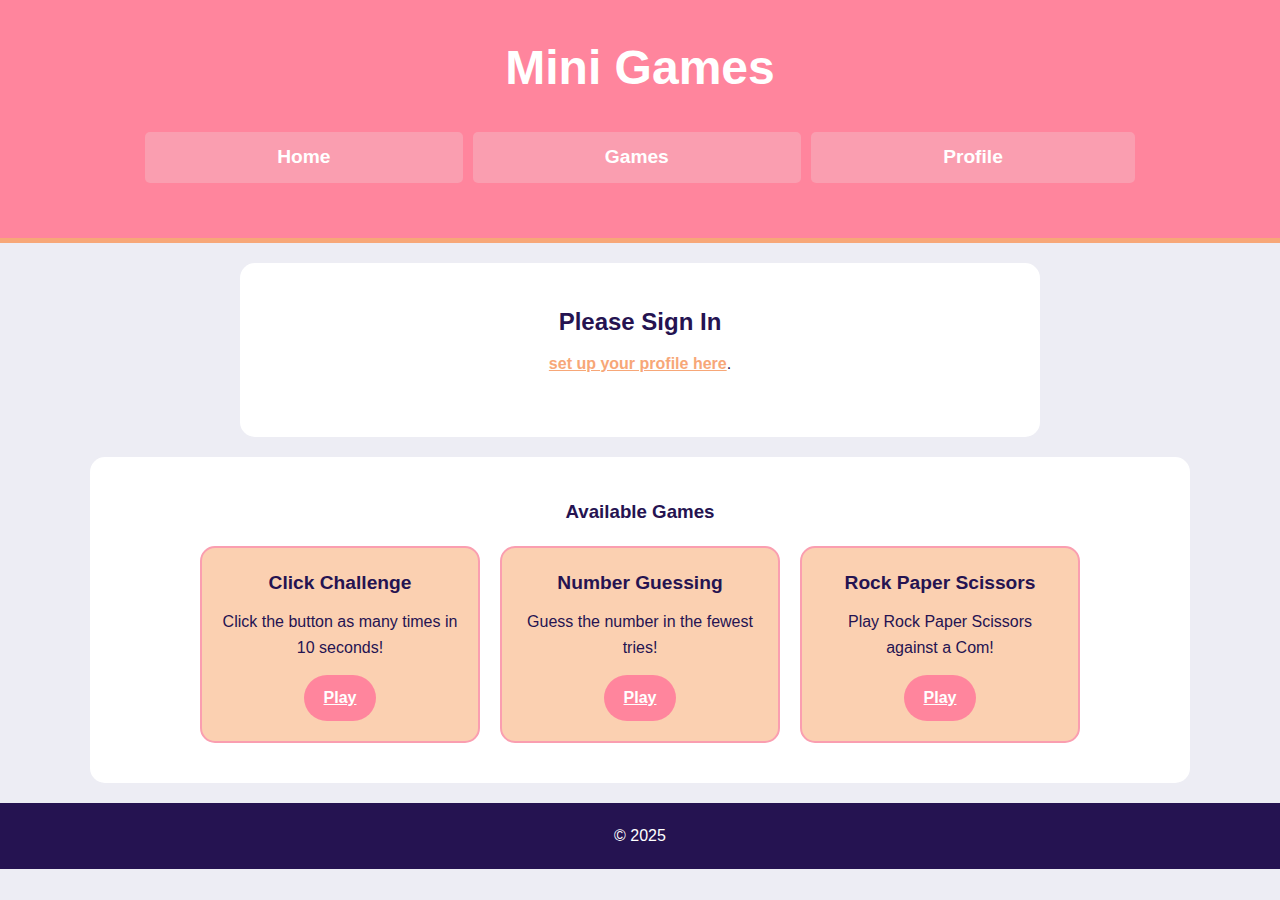
<file: index.html>
<!DOCTYPE html>
<html lang="en">
<head>
  <meta charset="UTF-8" />
  <meta name="viewport" content="width=device-width, initial-scale=1.0" />
  <title>Mini Games</title>
  <link rel="stylesheet" href="style.css" />
</head>
<body>
  <header>
    <h1> Mini Games</h1>
    <!-- Put links in nav -->
    <nav>
        <ol>
          <li><a href="index.html">Home</a></li>
          <li><a href="games.html">Games</a></li>
          <li><a href="profile.html">Profile</a></li>
        </ol>
      </nav>
      
  </header>

  <main>
    <!-- Displays user name if logged in -->
    <section class="game" id="welcomeSection">
      <h2 id="welcomeMessage"></h2>
    </section>
    
    <section class="game" id="signInPrompt" style="display: none;">
      <h2>Please Sign In</h2>
      <p>
      <a href="profile.html" style="color: #F7A778; font-weight: bold;">set up your profile here</a>.
      </p>

    
    </section>
    <!-- Display games -->
    <section class="game-preview">
      <h3>Available Games</h3>
      <div class="games-grid">
        <article class="game-card">
          <h4>Click Challenge</h4>
          <p>Click the button as many times in 10 seconds!</p>
          <a href="click_challenge.html">Play</a>
        </article>

        <article class="game-card">
          <h4>Number Guessing</h4>
          <p>Guess the number in the fewest tries!</p>
          <a href="number_guess.html">Play</a>
        </article>

        <article class="game-card">
          <h4>Rock Paper Scissors</h4>
          <p>Play Rock Paper Scissors against a Com!</p>
          <a href="rps.html">Play</a>
        </article>
      </div>
    </section>
  </main>

  <footer>
    <p>&copy; 2025</p>
  </footer>
  <script>
    window.addEventListener("DOMContentLoaded", handleUserLoginStatus);
  
    // Function to handle the user's login status and display content
    function handleUserLoginStatus() {
      const name = localStorage.getItem("userName");
      const welcomeSection = document.getElementById("welcomeSection");
      const signInPrompt = document.getElementById("signInPrompt");
      const welcomeMessage = document.getElementById("welcomeMessage");

      // Check if the user is logged in (if username exists in localstorage)
      if (name) {
        welcomeMessage.textContent = `Welcome back, ${name}!`;
        welcomeSection.style.display = "block";
        signInPrompt.style.display = "none";
      } else {
        welcomeSection.style.display = "none";
        signInPrompt.style.display = "block";
      }
    }
  </script>
  
  
  



</body>
</html>
</file>
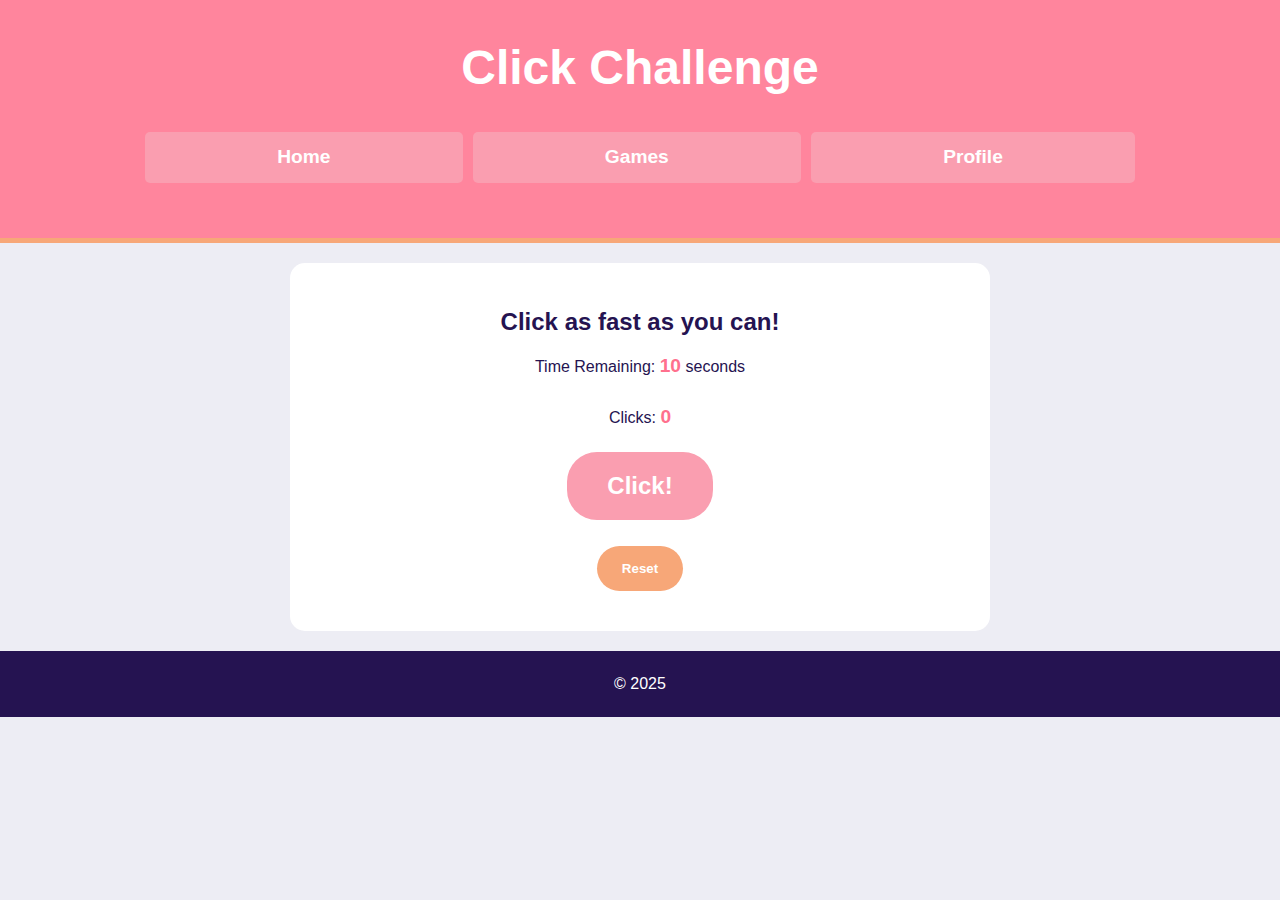
<file: click_challenge.html>
<!DOCTYPE html>
<html lang="en">
<head>
  <meta charset="UTF-8" />
  <meta name="viewport" content="width=device-width, initial-scale=1.0"/>
  <title>Click Challenge</title>
  <link rel="stylesheet" href="style.css" />
</head>
<body>
  <header>
    <h1> Click Challenge</h1>
    <!-- Add links in nav bar -->
    <nav>
      <ol>
        <li><a href="index.html">Home</a></li>
        <li><a href="games.html">Games</a></li>
        <li><a href="profile.html">Profile</a></li>
      </ol>
    </nav>
  </header>

  <main>
    <section>
      <h2>Click as fast as you can!</h2>
      <!-- Display time remaining -->
      <p> Time Remaining: <span id="time">10</span> seconds</p>
      <!-- Display click count -->
      <p> Clicks: <span id="score">0</span></p>
      <!--  Buttons for game -->
      <button id="clickBtn" class="game-launch-button">Click!</button>
      <br/><br/>
      <button id="resetBtn" class="game-launch-button" style="background-color:#F7A778">Reset</button>
    </section>
  </main>


<footer>
    <p>&copy; 2025</p>
  </footer>

  <script>
    // Initalize variables
    let timeLeft = 10;
    let score = 0;
    let timer;
    let gameActive = false;
  
    // Elements in the DOM
    const timeDisplay = document.getElementById("time");
    const scoreDisplay = document.getElementById("score");
    const clickBtn = document.getElementById("clickBtn");
    const resetBtn = document.getElementById("resetBtn");
  
    // When button is clicked, increase score count
    function handleClick() {
    if (!gameActive) return;
    score++;
    scoreDisplay.textContent = score;
    }

    clickBtn.addEventListener("click", handleClick);

  
    // When reset button is clicked, reset game
    resetBtn.addEventListener("click", resetGame);
  

    // Function to start game
    function startGame() {
      gameActive = true;
      clickBtn.disabled = false;
  
      // Countdown timer
      timer = setInterval(() => {
        timeLeft--;
        timeDisplay.textContent = timeLeft;
  
        // End game when timer reaches 0
        if (timeLeft === 0) {
          clearInterval(timer);
          gameActive = false;
          clickBtn.disabled = true;
  
          // Save high score if it's a new record
          const highScore = parseInt(localStorage.getItem("click-challenge-score")) || 0;
          if (score > highScore) {
            localStorage.setItem("click-challenge-score", score);
          }
  
          // Show score
          alert(`Time's up! You got ${score} clicks.`);
        }
        // Runs by second
      }, 1000);
    }
  
    // Function to reset game
    function resetGame() {
      clearInterval(timer);
      timeLeft = 10;
      score = 0;
      timeDisplay.textContent = timeLeft;
      scoreDisplay.textContent = score;
      gameActive = false;
      clickBtn.disabled = false;
      startGame();
    }
  
    // Start game when the page loads
     function initGame() {
      resetGame();
    }

    window.addEventListener("DOMContentLoaded", initGame);

  </script>
  
</body>
</html>
</file>
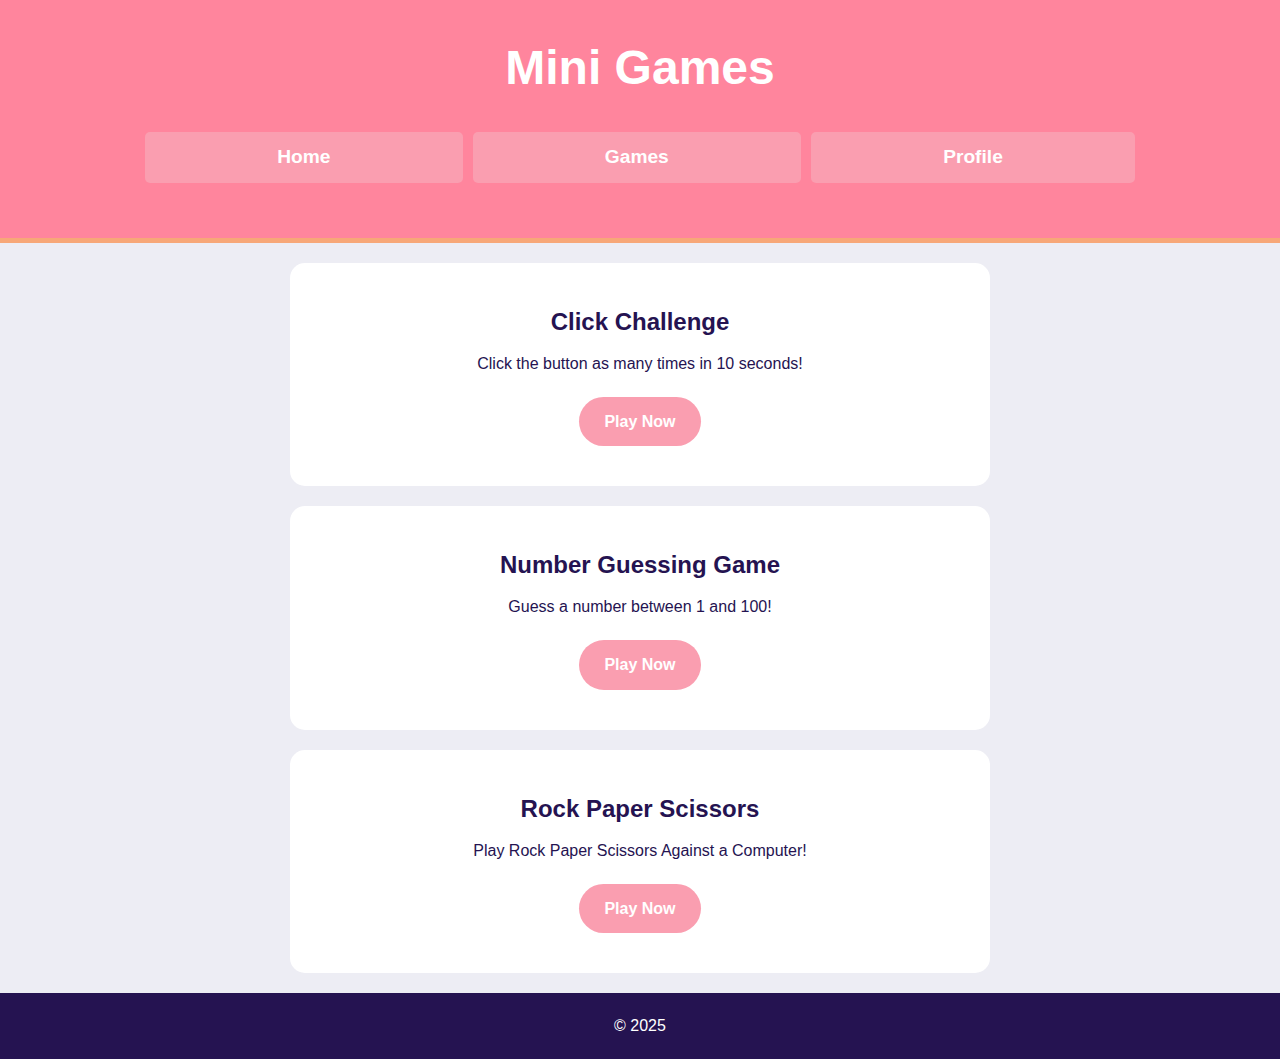
<file: games.html>
<!DOCTYPE html>
<html lang="en">
<head>
  <meta charset="UTF-8" />
  <meta name="viewport" content="width=device-width, initial-scale=1.0"/>
  <title>Mini Games</title>
  <link rel="stylesheet" href="style.css" />
</head>
<body>
  <header>
    <h1> Mini Games</h1>
    <!-- Put links in nav -->
    <nav>
      <ol>
        <li><a href="index.html">Home</a></li>
        <li><a href="games.html">Games</a></li>
        <li><a href="profile.html">Profile</a></li>
      </ol>
    </nav>
  </header>

  <main>
    <!-- Sections for links to game pages -->
    <section id="click_challenge">
      <h2> Click Challenge</h2>
      <p>Click the button as many times in 10 seconds!</p>
      <a href="click_challenge.html" class="game-launch-button">Play Now</a>
    </section>

    <section id="number_guess">
      <h2> Number Guessing Game</h2>
      <p>Guess a number between 1 and 100!</p>
      <a href="number_guess.html" class="game-launch-button">Play Now</a>
    </section>

    <section id="rps">
      <h2> Rock Paper Scissors</h2>
      <p> Play Rock Paper Scissors Against a Computer! </p>
      <a href="rps.html" class="game-launch-button">Play Now</a>
    </section>
  </main>

  <footer>
    <p>&copy; 2025</p>
  </footer>
</body>
</html>
</file>
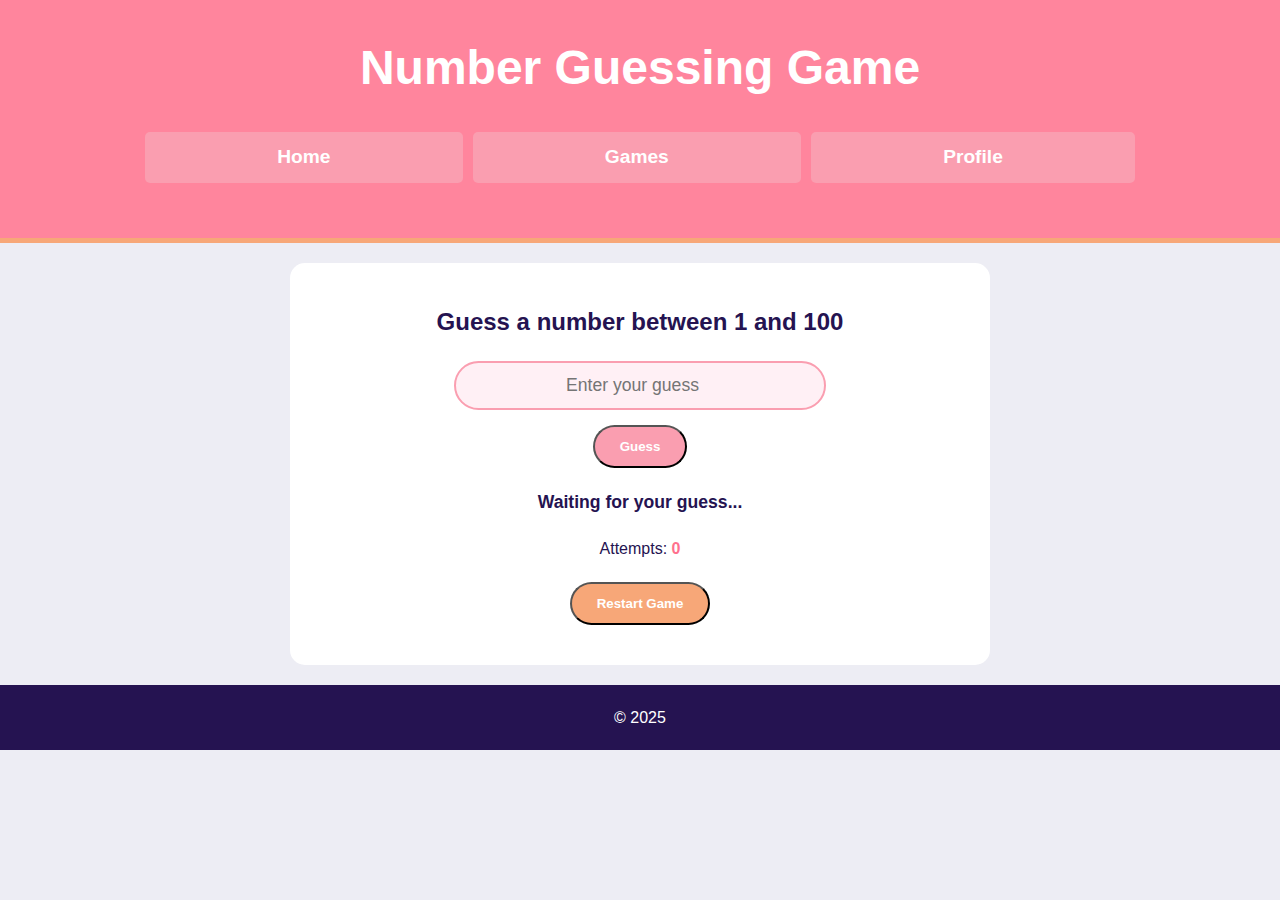
<file: number_guess.html>
<!DOCTYPE html>
<html lang="en">
<head>
  <meta charset="UTF-8" />
  <meta name="viewport" content="width=device-width, initial-scale=1.0"/>
  <title>Number Guessing Game</title>
  <link rel="stylesheet" href="style.css" />
</head>
<body>
  <header>
    <h1> Number Guessing Game</h1>
    <!-- Links in nav -->
    <nav>
      <ol>
        <li><a href="index.html">Home</a></li>
        <li><a href="games.html">Games</a></li>
        <li><a href="profile.html">Profile</a></li>
      </ol>
    </nav>
  </header>

  <main>
    <!-- Guess a number from 1-100 layout -->
    <section>
      <h2>Guess a number between 1 and 100</h2>
      <form id="guessForm">
        <input type="number" id="guessInput" min="1" max="100" required placeholder="Enter your guess" />
        <button type="submit" class="game-launch-button">Guess</button>
      </form>
      <p id="feedback"> Waiting for your guess</p>
      <p>Attempts: <span id="attempts">0</span></p>
      <button id="restartBtn" class="game-launch-button" style="background-color: #F7A778;">Restart Game</button>
    </section>
  </main>

  <footer>
    <p>&copy; 2025</p>
  </footer>

  <script>
    // random number to guess
    let num;
    let attempts = 0;
  
    // Get DOM elements
    const guessForm = document.getElementById("guessForm");
    const guessInput = document.getElementById("guessInput");
    const feedback = document.getElementById("feedback");
    const attemptsDisplay = document.getElementById("attempts");
    const restartBtn = document.getElementById("restartBtn");
  
    // Function to start a new game
    function startNewNumberGuessingGame() {
      // Generate random number 1-100
      num = Math.floor(Math.random() * 100) + 1;
      // Reset attempts count
      attempts = 0;
      feedback.textContent = " Waiting for your guess...";
      attemptsDisplay.textContent = attempts;
      // Clear input
      guessInput.value = "";
      guessInput.disabled = false;
    }
  
    // Function to handle guess submissions
    function handleGuessSubmission(e) {
      // Prevent form from refreshing page
      e.preventDefault();
      // Get guess
      const guess = Number(guessInput.value);
  
      // Validate guess
      if (guess < 1 || guess > 100 || isNaN(guess)) {
        // Guess handling
        feedback.textContent = " Please enter a number between 1 and 100!";
        return;
      }
  
      // Update attempt count
      attempts++;
      attemptsDisplay.textContent = attempts;
  
      // Check guess against the random number
      if (guess === num) {
        feedback.textContent = `Correct! You guessed it in ${attempts} tries.`;
        // Disable input
        guessInput.disabled = true;
  
        // Store score if its a highscore
        const highScore = parseInt(localStorage.getItem("number-guess-score")) || Infinity;
        if (attempts < highScore) {
          localStorage.setItem("number-guess-score", attempts);
        }
  
      } else if (guess < num) {
        feedback.textContent = "Too low! Try a higher number.";
      } else {
        feedback.textContent = "Too high! Try a lower number.";
      }
  
      // Clear input after each guess
      guessInput.value = "";
    }
  
    // Event Listeners
    guessForm.addEventListener("submit", handleGuessSubmission);
    restartBtn.addEventListener("click", startNewNumberGuessingGame);
    window.addEventListener("DOMContentLoaded", startNewNumberGuessingGame);
  </script>
</file>
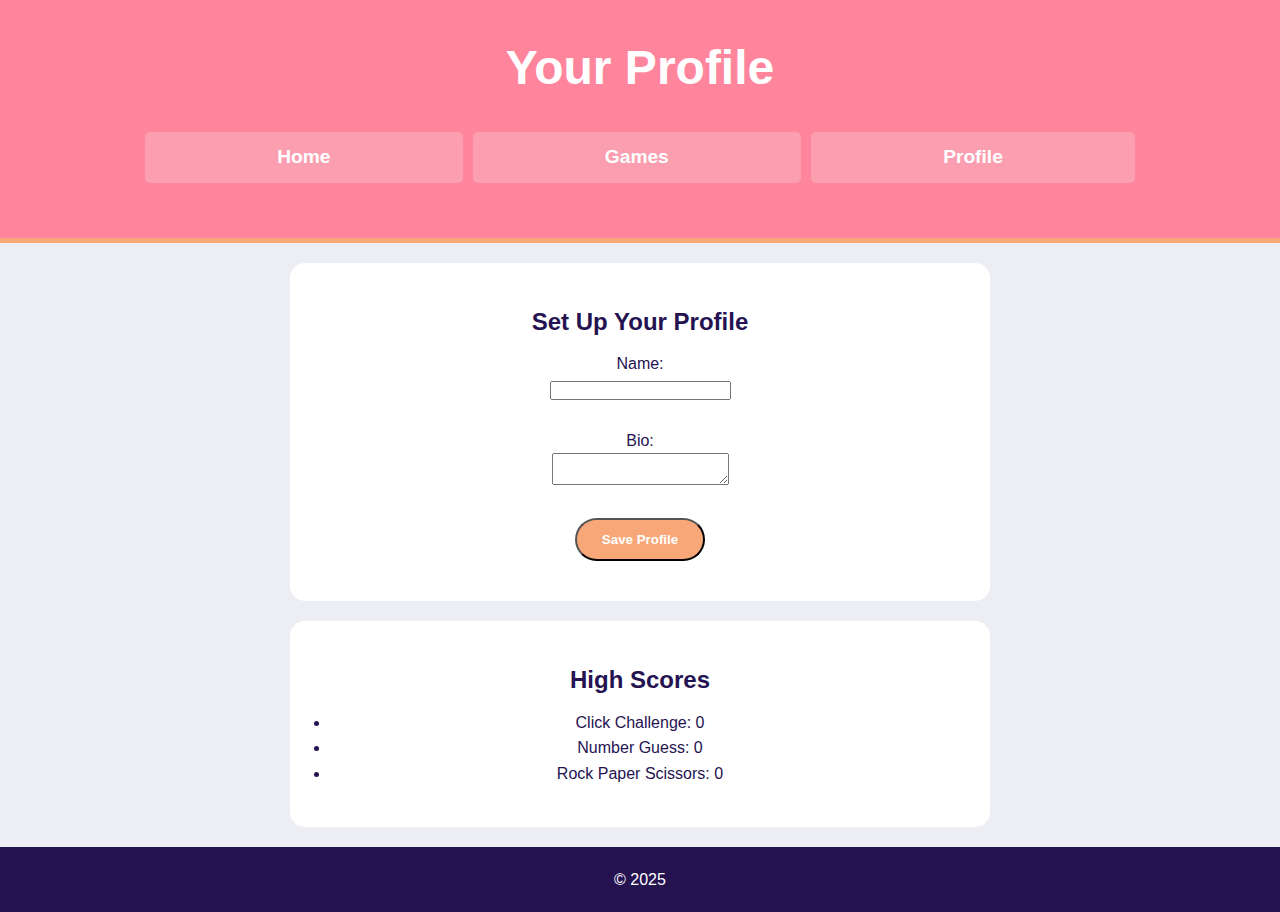
<file: profile.html>
<!DOCTYPE html>
<html lang="en">
<head>
  <meta charset="UTF-8" />
  <meta name="viewport" content="width=device-width, initial-scale=1.0"/>
  <title>My Profile</title>
  <link rel="stylesheet" href="style.css"/>
</head>
<body>
  <header>
    <h1>Your Profile</h1>
    <!-- Links to pages in nav -->
    <nav>
      <ol>
        <li><a href="index.html">Home</a></li>
        <li><a href="games.html">Games</a></li>
        <li><a href="profile.html">Profile</a></li>
      </ol>
    </nav>
  </header>

  <main>
    <!-- Profile name and bio display -->
    <section id="profileFormSection">
      <h2>Set Up Your Profile</h2>
      <form id="profileForm">
        <label for="name">Name:</label><br/>
        <input type="text" id="name" required /><br/><br/>

        <label for="bio">Bio:</label><br/>
        <textarea id="bio" rows="2" required></textarea><br/><br/>

        <!-- Submit profile -->
        <button type="submit" class="game-launch-button" style="background-color: #F7A778;">Save Profile</button>
      </form>
    </section>

    <!-- Display profile -->
    <section id="profileDisplaySection" style="display: none;">
      <h2>Welcome Back, <span id="displayName"></span>!</h2>
      <p><strong>Bio:</strong> <span id="displayBio"></span></p>
      <button id="editProfile" class="game-launch-button" style="background-color: #F7A778;">Edit Profile</button>
    </section>

    <!-- Display highscores -->
    <section>
      <h2> High Scores</h2>
      <ul id="highScores">
        <li>Click Challenge: <span id="score-click">0</span></li>
        <li>Number Guess: <span id="score-guess">0</span></li>
        <li>Rock Paper Scissors: <span id="score-rps">0</span></li>
      </ul>
    </section>
  </main>

  <footer>
    <p>&copy; 2025</p>
  </footer>
  <script>
    // Load scores from localstorage and print them
    const scores = {
      'click': localStorage.getItem('click-challenge-score') || 0,
      'guess': localStorage.getItem('number-guess-score') || 0,
      'rps': localStorage.getItem('rps-score') || 0
    };
  
    document.getElementById('score-click').textContent = scores.click;
    document.getElementById('score-guess').textContent = scores.guess;
    document.getElementById('score-rps').textContent = scores.rps;
  
    // Profile form elements
    const profileForm = document.getElementById('profileForm');
    const profileFormSection = document.getElementById('profileFormSection');
    const profileDisplaySection = document.getElementById('profileDisplaySection');
    const displayName = document.getElementById('displayName');
    const displayBio = document.getElementById('displayBio');
    const editProfileBtn = document.getElementById('editProfile');
  
    // Function to show the stored profile
    function displayUserProfile() {
      const name = localStorage.getItem('userName');
      const bio = localStorage.getItem('userBio');
  
      if (name && bio) {
        displayName.textContent = name;
        displayBio.textContent = bio;
        profileFormSection.style.display = 'none';
        profileDisplaySection.style.display = 'block';
      }
    }
  
    // Save profile on form submit
    profileForm.addEventListener('submit', function(e) {
      e.preventDefault();
      const name = document.getElementById('name').value.trim();
      const bio = document.getElementById('bio').value.trim();
      if (name && bio) {
        localStorage.setItem('userName', name);
        localStorage.setItem('userBio', bio);
        displayUserProfile();
      }
    });
  
    // Enable profile editing
    editProfileBtn.addEventListener('click', () => {
      profileFormSection.style.display = 'block';
      profileDisplaySection.style.display = 'none';
    });
  
    // Load profile on page load
    displayUserProfile();
  </script>
</file>
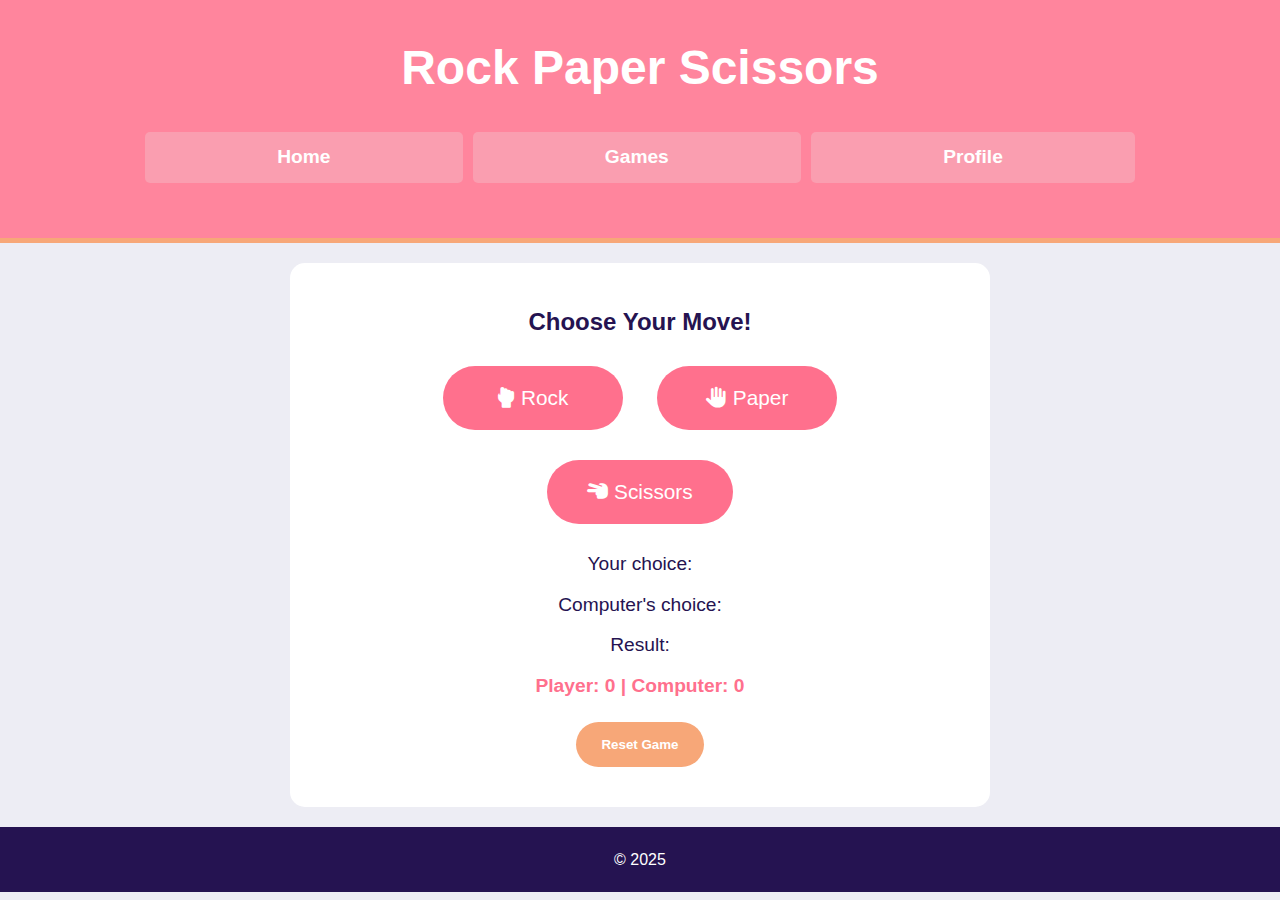
<file: rps.html>
<!DOCTYPE html>
<html lang="en">
<head>
  <meta charset="UTF-8"/>
  <meta name="viewport" content="width=device-width, initial-scale=1.0"/>
  <title>Rock Paper Scissors</title>
  <link rel="stylesheet" href="https://cdnjs.cloudflare.com/ajax/libs/font-awesome/6.5.0/css/all.min.css">
  <link rel="stylesheet" href="style.css"/>
</head>
<body>
  <header>
    <h1> Rock Paper Scissors</h1>
    <nav>
      <ol>
        <li><a href="index.html">Home</a></li>
        <li><a href="games.html">Games</a></li>
        <li><a href="profile.html">Profile</a></li>
      </ol>
    </nav>
  </header>

  <main>
    <section>
      <h2>Choose Your Move!</h2>
      <div class="choices">
          <button id="rockBtn" class="choice-btn"><i class="fas fa-hand-rock"></i> Rock</button>
          <button id="paperBtn" class="choice-btn"><i class="fas fa-hand-paper"></i> Paper</button>
          <button id="scissorsBtn" class="choice-btn"><i class="fas fa-hand-scissors"></i> Scissors</button>                
      </div>
      <p id="playerChoice">Your choice: <span></span></p>
      <p id="computerChoice">Computer's choice: <span></span></p>
      <p id="result">Result: <span></span></p>
      <p id="score">Player: 0 | Computer: 0</p>
      <button id="resetBtn" class="game-launch-button" style="background-color: #F7A778;">Reset Game</button>
    </section>
  </main>

  <footer>
    <p>&copy; 2025</p>
  </footer>

  <script>
    // Function to start the Rock Paper Scissors game
    function startRockPaperScissors() {
      // Initialize scores
      let playerScore = 0;
      let computerScore = 0;
  
      // Get elements for display
      const playerChoiceDisplay = document.getElementById("playerChoice");
      const computerChoiceDisplay = document.getElementById("computerChoice");
      const resultDisplay = document.getElementById("result");
      const scoreDisplay = document.getElementById("score");
      const resetBtn = document.getElementById("resetBtn");
  
      // Save all possible choices
      const choices = ["rock", "paper", "scissors"];
  
      // Randomly select from array
      function getComputerChoice() {
        return choices[Math.floor(Math.random() * 3)];
      }
  
      // Function to determine who won
      function determineWinner(playerChoice, computerChoice) {
        if (playerChoice === computerChoice) {
          return "It's a tie!";
        } else if (
          (playerChoice === "rock" && computerChoice === "scissors") ||
          (playerChoice === "scissors" && computerChoice === "paper") ||
          (playerChoice === "paper" && computerChoice === "rock")
        ) {
          playerScore++;
  
          // Update high score in localstorageif its a new highscore
          const highScore = parseInt(localStorage.getItem("rps-score")) || 0;
          if (playerScore > highScore) {
            localStorage.setItem("rps-score", playerScore);
          }
  
          // Return winner
          return "You win!";
        } else {
          computerScore++;
          return "Computer wins!";
        }
      }
  
      // Handle the game logic to play rps
      function playGame(playerChoice) {
        // Get com choice
        const computerChoice = getComputerChoice();
        playerChoiceDisplay.innerHTML = `Your choice: <span>${playerChoice}</span>`;
        computerChoiceDisplay.innerHTML = `Computer's choice: <span>${computerChoice}</span>`;
        // Get winner
        const result = determineWinner(playerChoice, computerChoice);
        resultDisplay.innerHTML = `Result: <span>${result}</span>`;
        // Update score
        scoreDisplay.innerHTML = `Player: ${playerScore} | Computer: ${computerScore}`;
      }
  
      // event listeners for buttons for player choices
      document.getElementById("rockBtn").addEventListener("click", () => playGame("rock"));
      document.getElementById("paperBtn").addEventListener("click", () => playGame("paper"));
      document.getElementById("scissorsBtn").addEventListener("click", () => playGame("scissors"));
  
      // Reset button logic
      resetBtn.addEventListener("click", () => {
        playerScore = 0;
        computerScore = 0;
        scoreDisplay.innerHTML = `Player: ${playerScore} | Computer: ${computerScore}`;
        resultDisplay.innerHTML = "Result: <span>Start a new game!</span>";
        playerChoiceDisplay.innerHTML = "Your choice: <span></span>";
        computerChoiceDisplay.innerHTML = "Computer's choice: <span></span>";
      });
    }
  
    // Run the game once the page is loaded
    window.addEventListener("DOMContentLoaded", startRockPaperScissors);
  </script>
</file>
<file: style.css>
/* Base style */
* {
  margin: 0;
  padding: 0;
  box-sizing: border-box;
}

body {
  font-family: 'Segoe UI', Tahoma, Geneva, Verdana, sans-serif;
  background-color: #EDEDF4;
  color: #251351;
  line-height: 1.6;
}

/* Header style */
header {
  background-color: #FF859D;
  color: white;
  padding: 30px;
  text-align: center;
  border-bottom: 5px solid #F7A778;
  font-size: 1.5rem;
}

/* nav bar styling */
nav ol {
  display: flex;
  justify-content: space-around;
  max-width: 1000px;
  margin: 20px auto;
  padding: 0;
  list-style-type: none;
  flex-wrap: wrap;
}

nav ol li {
  flex-grow: 1;
  text-align: center;
}

nav ol li a {
  display: block;
  color: white;
  font-size: 1.2rem;
  text-decoration: none;
  font-weight: bold;
  padding: 10px;
  margin: 5px;
  background-color: #FA9EB0;
  border-radius: 5px;
}

nav ol li a:hover {
  background-color: #F7A778;
}

/* hero styling */
.game {
  text-align: center;
  padding: 40px;
  margin: 20px auto;
  background-color: white;
  border-radius: 15px;
  font-size: 1rem;
  max-width: 800px;
}

/* game grid styling */
.game-preview {
  padding: 40px;
  margin: 20px auto;
  background-color: white;
  border-radius: 15px;
  max-width: 1100px;
}

.games-grid {
  display: flex;
  flex-wrap: wrap;
  gap: 20px;
  justify-content: center;
  margin-top: 20px;
}

.game-card {
  background-color: #FBD0B1;
  border: 2px solid #FA9EB0;
  border-radius: 15px;
  padding: 20px;
  width: 280px;
  text-align: center;
}

.game-card h4 {
  margin-bottom: 10px;
  font-size: 1.2rem;
  color: #251351;
}

.game-card p {
  font-size: 1rem;
  margin-bottom: 15px;
}

.game-card a {
  display: inline-block;
  padding: 10px 20px;
  background-color: #FF859D;
  color: white;
  border-radius: 50px;
  font-weight: bold;
}

.game-card a:hover {
  background-color: #F7A778;
}

/* footer styling */
footer {
  text-align: center;
  padding: 20px;
  background-color: #251351;
  color: white;
  margin-top: auto;
}

/* game page styling */
main section {
  padding: 40px;
  margin: 20px auto;
  background-color: white;
  border-radius: 15px;
  max-width: 700px;
  text-align: center;
}

main section h2 {
  font-size: 1.5rem;
  margin-bottom: 10px;
}

main section p {
  font-size: 1rem;
  margin-bottom: 20px;
}

.game-launch-button {
  display: inline-block;
  padding: 12px 25px;
  background-color: #FA9EB0;
  color: white;
  font-weight: bold;
  border-radius: 30px;
  text-decoration: none;
}

/* response design */
@media screen and (max-width: 768px) {
  .games-grid {
    flex-direction: column;
    align-items: center;
  }

  nav ol {
    flex-direction: column;
    align-items: center;
    gap: 10px;
  }

  nav ol li {
    width: 100%;
  }
}

/* styling for profile container */
.profile-container {
  display: flex;
  align-items: center;
  gap: 20px;
}

/* styling for rps choices */
.choice-btn {
  background-color: #FF708D;
  color: white;
  border: none;
  border-radius: 40px;
  padding: 20px 40px;
  font-size: 1.3rem;
  margin: 15px;
  min-width: 180px;
}

/* hover for rps buttons */
.choice-btn:hover {
  background-color: #FA9EB0;
}

/* guessbox styling */
#guessForm {
  display: flex;
  flex-direction: column;
  gap: 15px;
  align-items: center;
  margin-top: 20px;
}

#guessInput {
  width: 60%;
  padding: 12px;
  font-size: 1.1rem;
  border: 2px solid #FA9EB0;
  border-radius: 25px;
  text-align: center;
  background-color: #FFF0F5;
  color: #251351;
  outline: none;
}

#guessInput:focus {
  border-color: #FF859D;
}

#feedback {
  margin-top: 20px;
  font-size: 1.1rem;
  font-weight: bold;
  color: #251351;
}

#attempts {
  font-weight: bold;
  color: #FF708D;
}

/* click challenge page styling */
#clickBtn{
  display: inline-block;
  padding: 20px 40px;
  background-color: #FA9EB0;
  color: white;
  font-size: 1.5rem;
  font-weight: bold;
  border-radius: 30px;
  border: none;
}

#resetBtn {
  display: inline-block;
  background-color: #FA9EB0;
  padding: 15px 25px;
  color: white;
  font-weight: bold;
  border: none;
}



/* styling timer and score for click page and rps */
#time,
#score {
  font-weight: bold;
  color: #FF708D;
  font-size: 1.2rem;
}

#playerChoice,
#computerChoice,
#result {
  font-size: 1.2rem;
  margin: 10px 0;
  color: #251351;
}

#result span {
  color: #FF708D;
  font-weight: bold;
}
</file>
